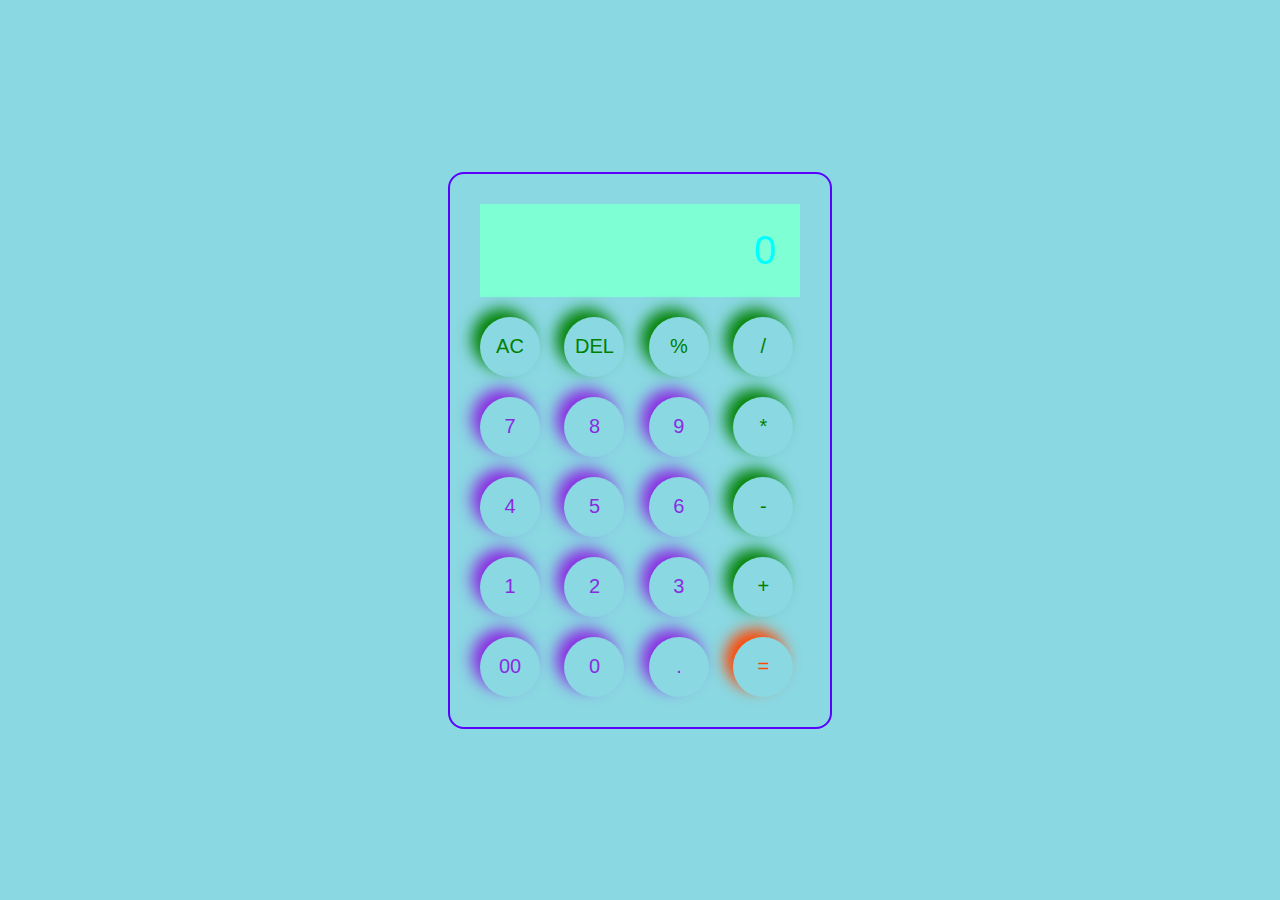
<file: Code soft/calculator/index.html>
<!DOCTYPE html>
<html lang="en">
<head>
    <meta charset="UTF-8">
    <meta name="viewport" content="width=device-width, initial-scale=1.0">
    <title>calculator</title>
    <link rel="stylesheet" href="style.css">
</head>
<body>
    <div class="calculator">
        <input type="text" placeholder="0" id="inputBox">
        <div>
            <button class="operator">AC</button>
            <button class="operator">DEL</button>
            <button class="operator">%</button>
            <button class="operator">/</button>
        </div>
         <div>
            <button>7</button>
            <button>8</button>
            <button>9</button>
            <button class="operator">*</button>
        </div>
         <div>
            <button>4</button>
            <button>5</button>
            <button>6</button>
            <button class="operator">-</button>
        </div>
         <div>
            <button>1</button>
            <button>2</button>
            <button>3</button>
            <button class="operator">+</button>
        </div>
         <div>
            <button>00</button>
            <button>0</button>
            <button>.</button>
            <button class="equal">=</button>
        </div>
    </div>
    <script src="script.js"></script>
</body>
</html>
</file>
<file: Code soft/calculator/style.css>
*{
    margin: 0;
    padding: 0;
    box-sizing:border-box;
    font-family:'poppins', sans-serif;
}
body{
    width: 100%;
    height: 100vh;
    display: flex;
    justify-content: center;
    align-items: center;
    background: rgb(138, 216, 226);
}
.calculator{
    border: 2px solid rgb(89, 0, 255);
    padding: 20px;
    border-radius: 16px;
    background-color: transparent;
    box-shadow: purple;
}
input{
    width: 320px;
    border: none;
    padding: 24px;
    margin: 10px;
    background-color: aquamarine;
    box-shadow: blue;
    font-size: 40px;
    cursor: pointer;
    text-align: right;
}
input::placeholder{
    color: aqua;
}
button{
    border: none;
    width: 60px;
    height: 60px;
    margin: 10px;
    border-radius: 50%;
    background: transparent;
    color: blueviolet;
    font-size: 20px;
    box-shadow: -8px -8px 15px;
    cursor: pointer;
}
.equal{
    color: orangered;
}
.operator{
    color: green;
}
</file>
